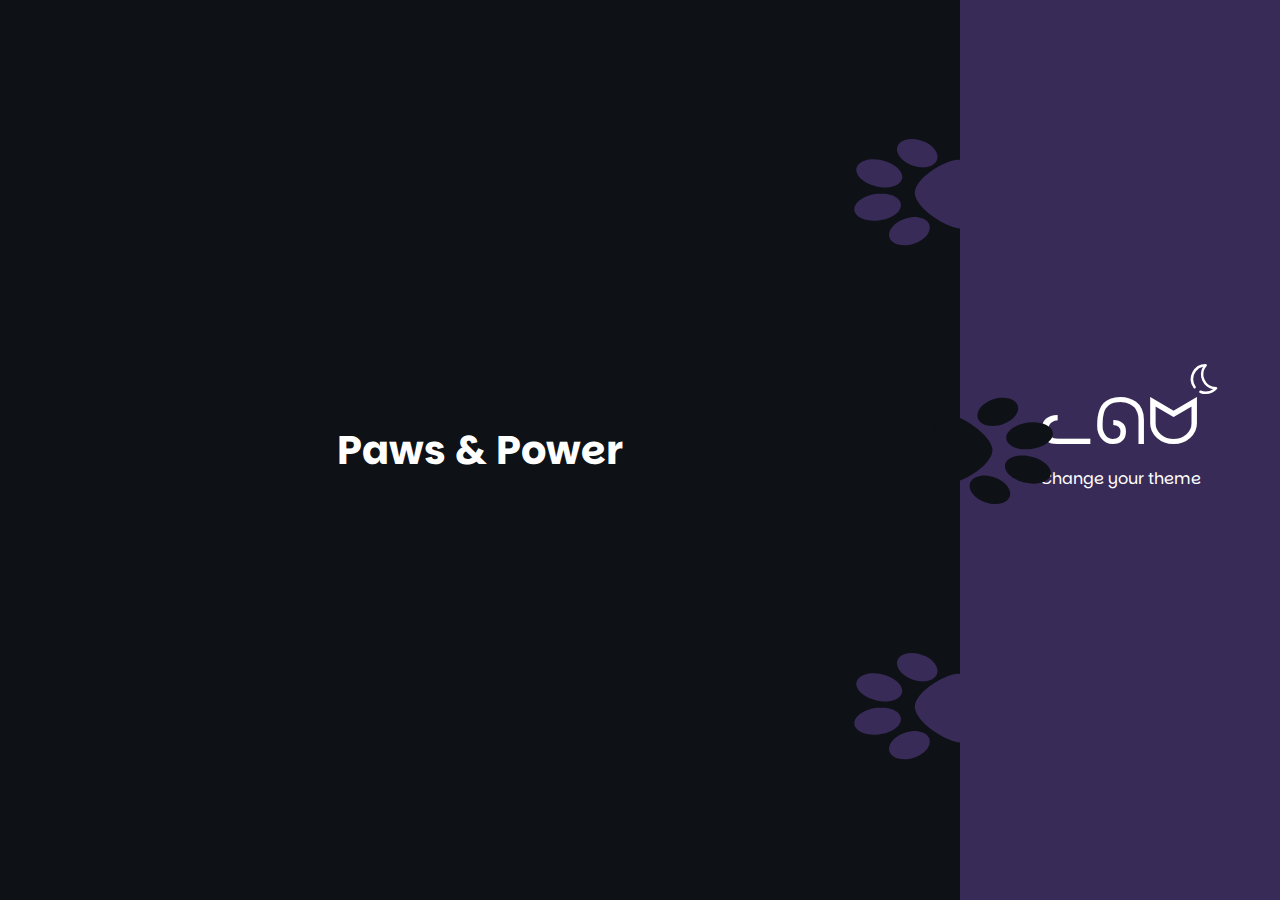
<file: index.html>
<!DOCTYPE html>
<html lang="en">
<head>
    <meta charset="UTF-8">
    <meta name="viewport" content="width=device-width, initial-scale=1.0">
    <title>Header</title>

    <!-- CSS -->
    <link rel="stylesheet" href="header2.css">

    <!-- Google font -->
    <link rel="preconnect" href="https://fonts.googleapis.com">
    <link rel="preconnect" href="https://fonts.gstatic.com" crossorigin>
    <link href="https://fonts.googleapis.com/css2?family=Parkinsans:wght@300..800&display=swap" rel="stylesheet">

    <!-- Favicon -->
    <link rel="shortcut icon" href="favicon.ico" type="image/x-icon">
</head>
<body class="black">
    <div class="page">
        <header>
            <div class="headerLeft">
                <h1 class="notexpanded">
                    Paws & Power
                </h1>
                
                <div class="expanded">
                    <h1>Paws</h1><h1>&</h1><h1>Power</h1>
                </div>
                
                <div class="burger"></div>
                
            </div>
            <div class="headerRight">
                <div class="svgs">
                    <svg version="1.0" xmlns="http://www.w3.org/2000/svg"
                    width="1280.000000pt" height="1280.000000pt" viewBox="0 0 1280.000000 1280.000000"
                    preserveAspectRatio="xMidYMid meet">
                    <metadata>
                        Created by potrace 1.15, written by Peter Selinger 2001-2017
                    </metadata>
                    <g transform="translate(0.000000,1280.000000) scale(0.100000,-0.100000)"
                        fill="#000000" stroke="none">
                    <path d="M4615 12476 c-167 -39 -293 -112 -436 -255 -116 -115 -199 -232 -279
                        -391 -477 -954 -316 -2528 353 -3430 91 -123 249 -285 357 -366 354 -267 752
                        -281 1071 -38 327 250 551 732 636 1369 21 164 25 672 5 840 -82 702 -291
    1283 -618 1722 -82 109 -243 273 -344 350 -94 71 -272 163 -365 188 -83 23
    -302 29 -380 11z"/>
    <path d="M8546 12274 c-311 -61 -636 -299 -905 -661 -346 -465 -580 -1080
    -668 -1758 -28 -216 -25 -698 5 -894 70 -447 219 -789 442 -1011 191 -192 431
    -281 675 -252 581 72 1154 706 1460 1616 254 755 281 1550 73 2156 -203 591
    -615 897 -1082 804z"/>
    <path d="M2095 9010 c-409 -65 -717 -395 -856 -919 -79 -301 -90 -716 -28
    -1081 143 -850 635 -1631 1217 -1933 298 -154 595 -181 850 -75 376 156 623
    560 704 1153 16 119 16 472 -1 610 -130 1102 -809 2069 -1564 2230 -89 19
    -247 26 -322 15z"/>
    <path d="M10570 8200 c-360 -77 -713 -330 -1006 -722 -318 -426 -532 -982
    -594 -1542 -16 -146 -13 -460 5 -601 122 -948 766 -1403 1495 -1059 391 185
    745 566 998 1073 480 960 449 2085 -73 2606 -220 220 -523 310 -825 245z"/>
    <path d="M6225 6421 c-662 -118 -1497 -813 -2237 -1861 -579 -821 -987 -1705
    -1109 -2405 -29 -168 -32 -468 -6 -583 41 -179 110 -297 244 -422 224 -207
    493 -329 830 -376 175 -24 529 -15 754 19 301 47 555 108 1124 272 550 158
    704 191 856 181 193 -13 338 -60 754 -243 298 -131 464 -193 606 -228 530
    -128 976 39 1435 537 137 148 179 220 222 377 24 90 26 110 26 321 0 191 -3
    245 -23 355 -118 667 -469 1473 -976 2240 -603 912 -1311 1569 -1902 1764
    -215 71 -398 87 -598 52z"/>
    </g>
                    </svg>
                    <svg version="1.0" xmlns="http://www.w3.org/2000/svg"
                    width="1280.000000pt" height="1280.000000pt" viewBox="0 0 1280.000000 1280.000000"
                    preserveAspectRatio="xMidYMid meet">
                    <metadata>
                        Created by potrace 1.15, written by Peter Selinger 2001-2017
                    </metadata>
                    <g transform="translate(0.000000,1280.000000) scale(0.100000,-0.100000)"
                        fill="#000000" stroke="none">
                    <path d="M4615 12476 c-167 -39 -293 -112 -436 -255 -116 -115 -199 -232 -279
                        -391 -477 -954 -316 -2528 353 -3430 91 -123 249 -285 357 -366 354 -267 752
                        -281 1071 -38 327 250 551 732 636 1369 21 164 25 672 5 840 -82 702 -291
    1283 -618 1722 -82 109 -243 273 -344 350 -94 71 -272 163 -365 188 -83 23
    -302 29 -380 11z"/>
    <path d="M8546 12274 c-311 -61 -636 -299 -905 -661 -346 -465 -580 -1080
    -668 -1758 -28 -216 -25 -698 5 -894 70 -447 219 -789 442 -1011 191 -192 431
    -281 675 -252 581 72 1154 706 1460 1616 254 755 281 1550 73 2156 -203 591
    -615 897 -1082 804z"/>
    <path d="M2095 9010 c-409 -65 -717 -395 -856 -919 -79 -301 -90 -716 -28
    -1081 143 -850 635 -1631 1217 -1933 298 -154 595 -181 850 -75 376 156 623
    560 704 1153 16 119 16 472 -1 610 -130 1102 -809 2069 -1564 2230 -89 19
    -247 26 -322 15z"/>
    <path d="M10570 8200 c-360 -77 -713 -330 -1006 -722 -318 -426 -532 -982
    -594 -1542 -16 -146 -13 -460 5 -601 122 -948 766 -1403 1495 -1059 391 185
    745 566 998 1073 480 960 449 2085 -73 2606 -220 220 -523 310 -825 245z"/>
    <path d="M6225 6421 c-662 -118 -1497 -813 -2237 -1861 -579 -821 -987 -1705
    -1109 -2405 -29 -168 -32 -468 -6 -583 41 -179 110 -297 244 -422 224 -207
    493 -329 830 -376 175 -24 529 -15 754 19 301 47 555 108 1124 272 550 158
    704 191 856 181 193 -13 338 -60 754 -243 298 -131 464 -193 606 -228 530
    -128 976 39 1435 537 137 148 179 220 222 377 24 90 26 110 26 321 0 191 -3
    245 -23 355 -118 667 -469 1473 -976 2240 -603 912 -1311 1569 -1902 1764
    -215 71 -398 87 -598 52z"/>
    </g>
                    </svg>
                    <svg version="1.0" xmlns="http://www.w3.org/2000/svg"
                width="1280.000000pt" height="1280.000000pt" viewBox="0 0 1280.000000 1280.000000"
                preserveAspectRatio="xMidYMid meet">
                <metadata>
                    Created by potrace 1.15, written by Peter Selinger 2001-2017
                </metadata>
                <g transform="translate(0.000000,1280.000000) scale(0.100000,-0.100000)"
                    fill="#000000" stroke="none">
                <path d="M4615 12476 c-167 -39 -293 -112 -436 -255 -116 -115 -199 -232 -279
                    -391 -477 -954 -316 -2528 353 -3430 91 -123 249 -285 357 -366 354 -267 752
                    -281 1071 -38 327 250 551 732 636 1369 21 164 25 672 5 840 -82 702 -291
        1283 -618 1722 -82 109 -243 273 -344 350 -94 71 -272 163 -365 188 -83 23
        -302 29 -380 11z"/>
        <path d="M8546 12274 c-311 -61 -636 -299 -905 -661 -346 -465 -580 -1080
        -668 -1758 -28 -216 -25 -698 5 -894 70 -447 219 -789 442 -1011 191 -192 431
        -281 675 -252 581 72 1154 706 1460 1616 254 755 281 1550 73 2156 -203 591
        -615 897 -1082 804z"/>
        <path d="M2095 9010 c-409 -65 -717 -395 -856 -919 -79 -301 -90 -716 -28
        -1081 143 -850 635 -1631 1217 -1933 298 -154 595 -181 850 -75 376 156 623
        560 704 1153 16 119 16 472 -1 610 -130 1102 -809 2069 -1564 2230 -89 19
        -247 26 -322 15z"/>
        <path d="M10570 8200 c-360 -77 -713 -330 -1006 -722 -318 -426 -532 -982
        -594 -1542 -16 -146 -13 -460 5 -601 122 -948 766 -1403 1495 -1059 391 185
        745 566 998 1073 480 960 449 2085 -73 2606 -220 220 -523 310 -825 245z"/>
        <path d="M6225 6421 c-662 -118 -1497 -813 -2237 -1861 -579 -821 -987 -1705
        -1109 -2405 -29 -168 -32 -468 -6 -583 41 -179 110 -297 244 -422 224 -207
        493 -329 830 -376 175 -24 529 -15 754 19 301 47 555 108 1124 272 550 158
        704 191 856 181 193 -13 338 -60 754 -243 298 -131 464 -193 606 -228 530
        -128 976 39 1435 537 137 148 179 220 222 377 24 90 26 110 26 321 0 191 -3
        245 -23 355 -118 667 -469 1473 -976 2240 -603 912 -1311 1569 -1902 1764
        -215 71 -398 87 -598 52z"/>
        </g>
                    </svg>
                </div>
                <div class="theme">
                    
                    <span class="cat">ᓚᘏᗢ</span> 
                
                    <p class="themep">Change your theme</p>
                </div>
            </div>
        </header>
    </div>
    <script>
        var audio = new Audio('osu-hit-sound.mp3');
        document.querySelector('.headerRight').addEventListener('mouseover', function() {
            document.querySelector('header').classList.add('expanded');
        });
        document.querySelector('.headerRight').addEventListener('mouseout', function() {
            document.querySelector('header').classList.remove('expanded');
        });
        document.querySelector('.theme').addEventListener('click', function() {
            document.querySelector('body').classList.toggle('light');
            audio.currentTime = 0;
            audio.play();
        });
    </script>
</body>
</html>
</file>
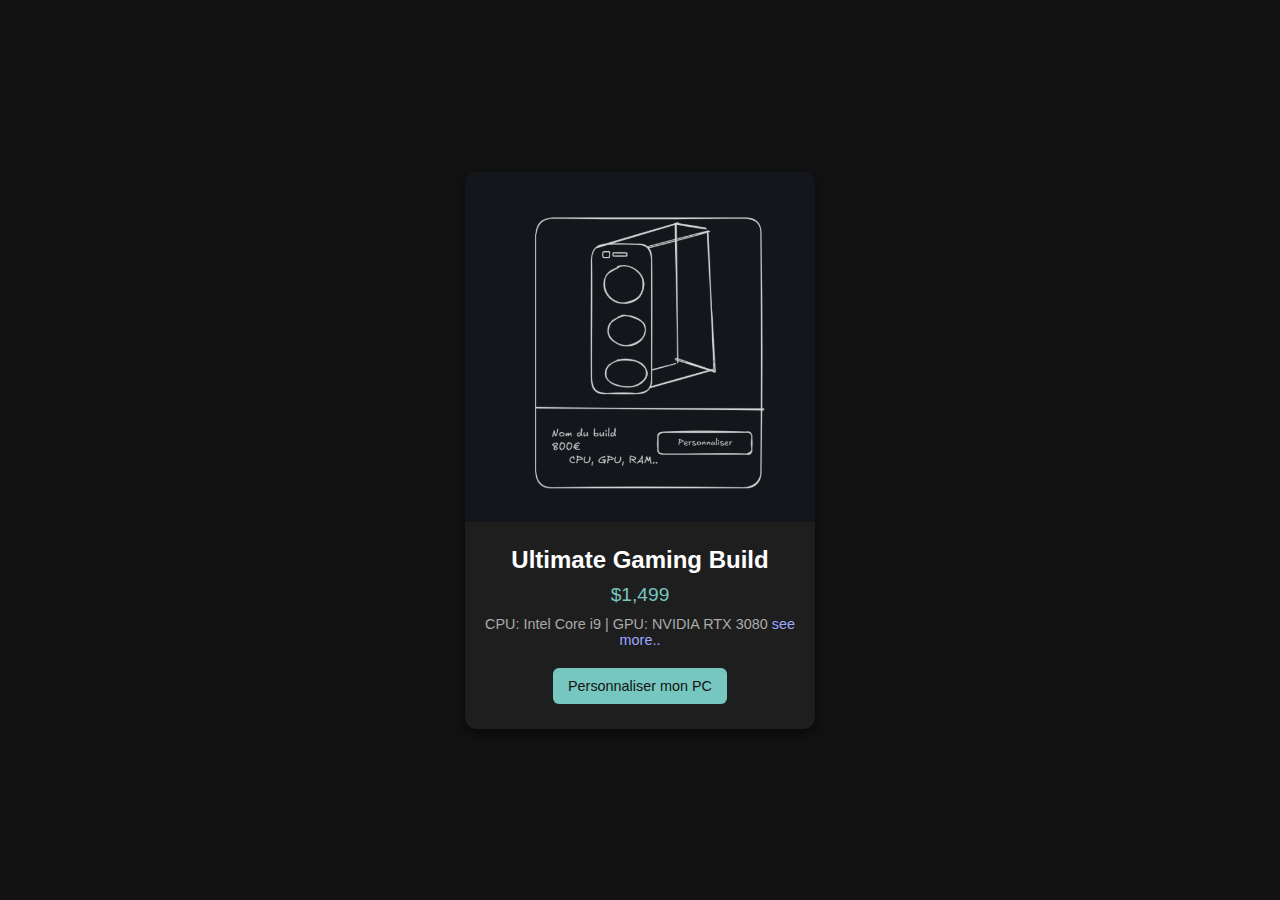
<file: 2card.html>
<!DOCTYPE html>
<html lang="en">
<head>
    <meta charset="UTF-8">
    <meta name="viewport" content="width=device-width, initial-scale=1.0">
    <title>PC Build Card</title>
    <link rel="stylesheet" href="styles.css">
</head>
<body>
    <div class="card">
        <img src="placeholder.webp" alt="PC Build">
        <div class="card-content">
            <h2>Ultimate Gaming Build</h2>
            <p class="price">$1,499</p>
            <p class="specs">CPU: Intel Core i9 | GPU: NVIDIA RTX 3080 <span class="see-more"><a href="#">see more..</a></span></p>
            <div class="buttons">
                <button>Personnaliser mon PC</button>
            </div>
        </div>
    </div>
</body>
</html>
</file>
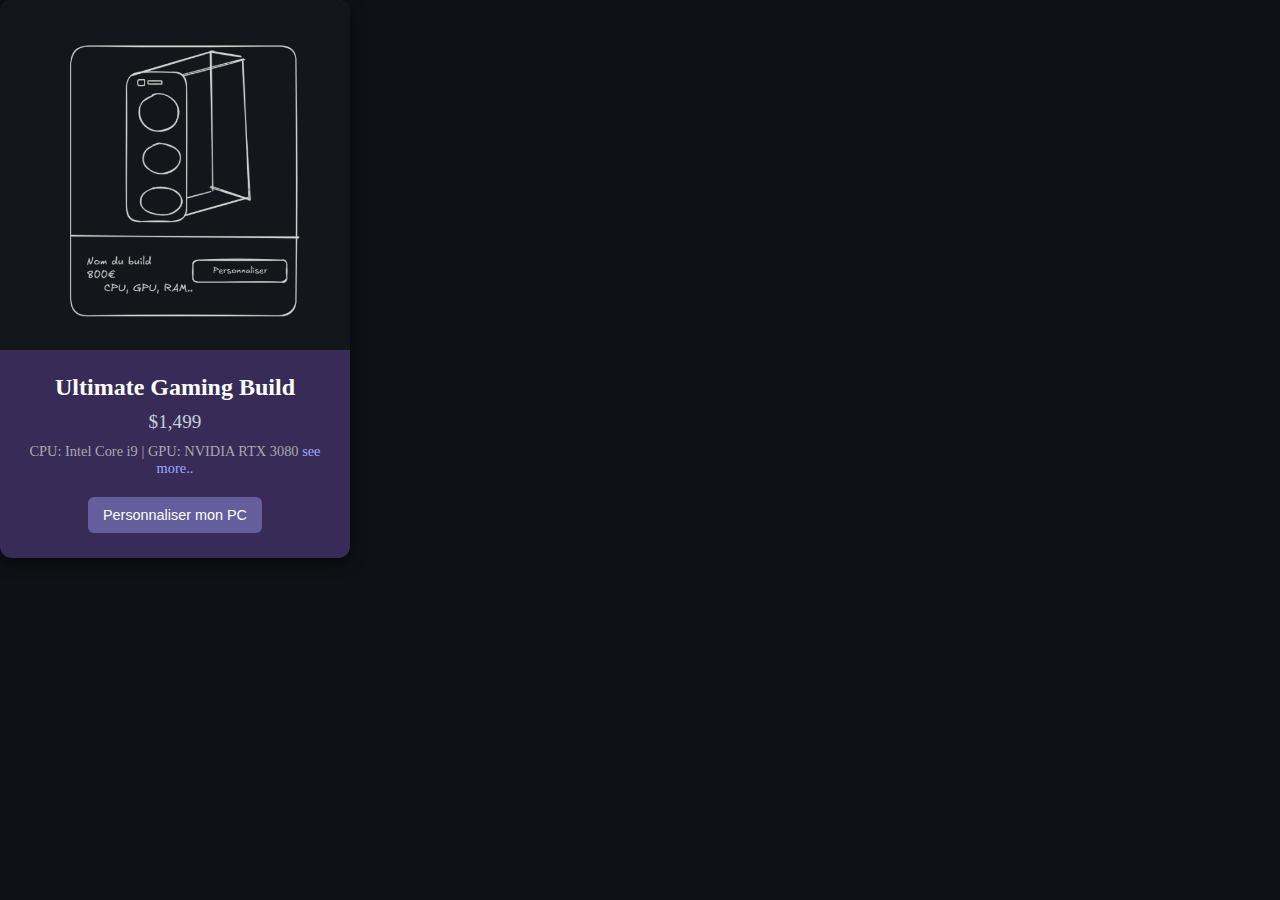
<file: card.html>
<!DOCTYPE html>
<html lang="en">
<head>
    <meta charset="UTF-8">
    <meta name="viewport" content="width=device-width, initial-scale=1.0">
    <link rel="stylesheet" href="style.css">
    <title>Document</title>
</head>
<body>
    <div class="card">
        <img src="placeholder.webp" alt="PC Build">
        <div class="card-content">
            <h2>Ultimate Gaming Build</h2>
            <p class="price">$1,499</p>
            <p class="specs">CPU: Intel Core i9 | GPU: NVIDIA RTX 3080 <span class="see-more"><a href="#">see more..</a></span></p>
            <div class="buttons">
                <button>Personnaliser mon PC</button>
            </div>
        </div>
    </div>
</body>
</html>
</file>
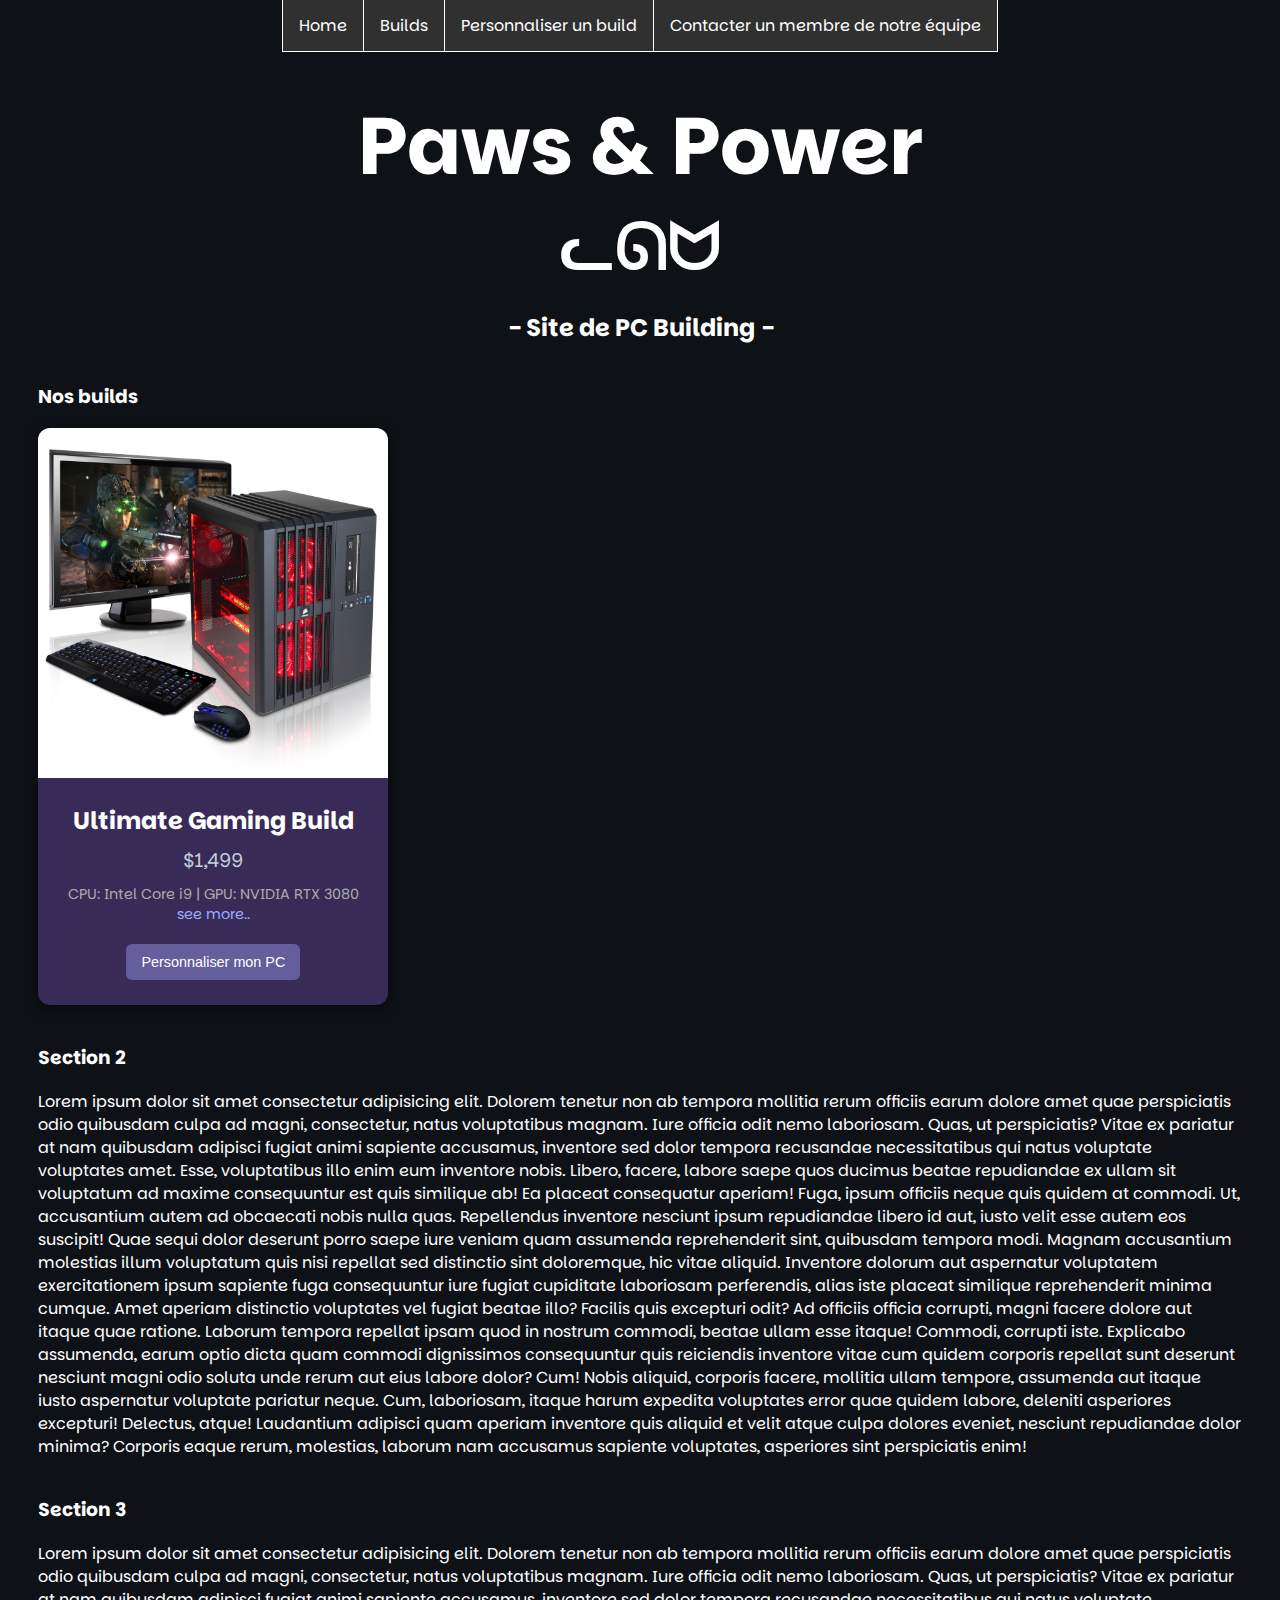
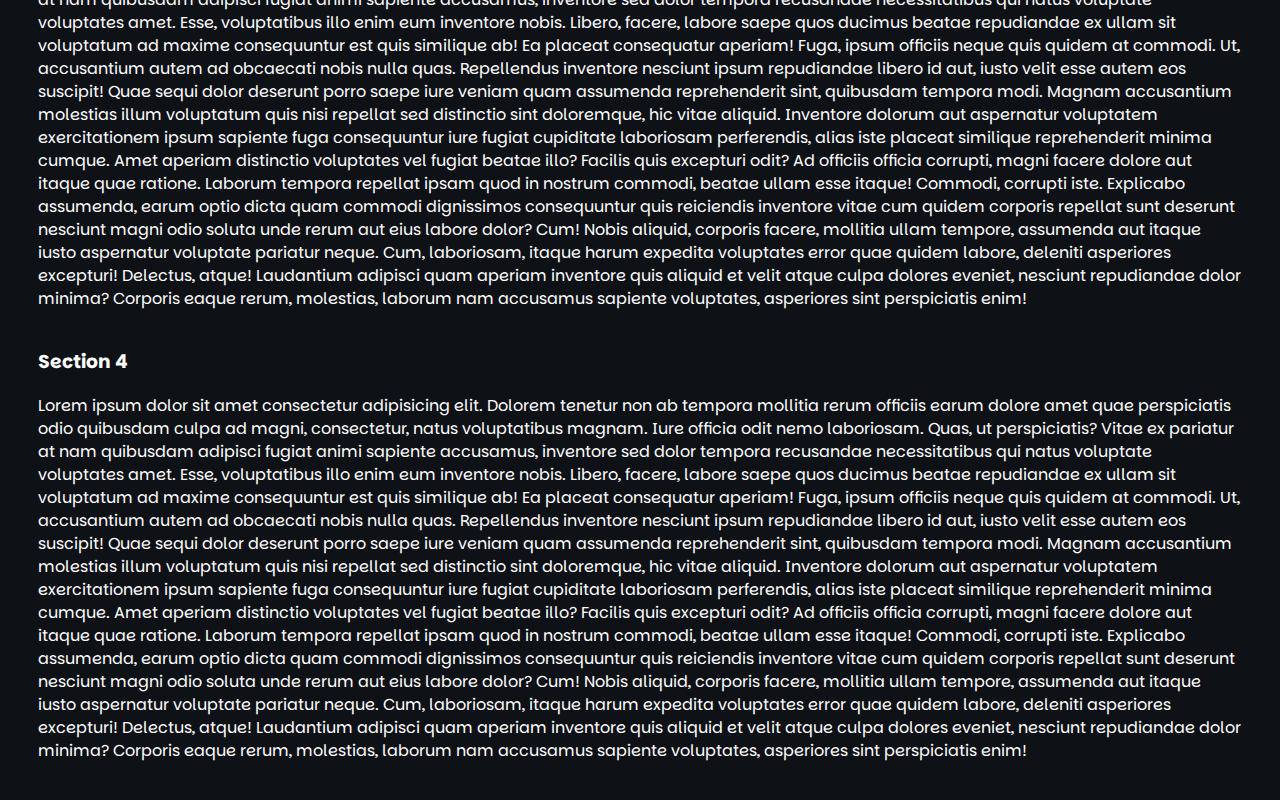
<file: placeholder.html>
<!DOCTYPE html>
<html lang="fr">
<head>
    <meta charset="UTF-8">
    <meta name="viewport" content="width=device-width, initial-scale=1.0">
    <link rel="stylesheet" href="style.css">
    <link rel="shortcut icon" href="favicon.ico" type="image/x-icon">
    <link rel="preconnect" href="https://fonts.googleapis.com">
    <link rel="preconnect" href="https://fonts.gstatic.com" crossorigin>
    <link href="https://fonts.googleapis.com/css2?family=Parkinsans:wght@300..800&display=swap" rel="stylesheet">
    <title>Paws & Power ᓚᘏᗢ - PC Building</title>
</head>
<body>
    <nav>
        <ul>
            <li><a href="#">Home</a></li>
            <li><a href="#">Builds</a></li>
            <li><a href="#">Personnaliser un build</a></li>
            <li><a href="#">Contacter un membre de notre équipe</a></li>
        </ul>
    </nav>
    <header>
        <h1>Paws & Power</h1>
        <h1 id="cat">ᓚᘏᗢ</h1>
        <h2>- Site de PC Building -</h2>
    </header>
    <section>
        <h3>Nos builds</h3>
        <div class="card">
            <img src="placeholder.jpg" alt="PC Build">
            <div class="card-content">
                <h2>Ultimate Gaming Build</h2>
                <p class="price">$1,499</p>   
                <p class="specs">CPU: Intel Core i9 | GPU: NVIDIA RTX 3080 <span class="see-more"><a href="#">see more..</a></span></p>
                <div class="buttons">
                    <button>Personnaliser mon PC</button>
                </div>
            </div>
        </div>
    </section>
    <section>
        <h3>Section 2</h3>
        <p>Lorem ipsum dolor sit amet consectetur adipisicing elit. Dolorem tenetur non ab tempora mollitia rerum officiis earum dolore amet quae perspiciatis odio quibusdam culpa ad magni, consectetur, natus voluptatibus magnam.
        Iure officia odit nemo laboriosam. Quas, ut perspiciatis? Vitae ex pariatur at nam quibusdam adipisci fugiat animi sapiente accusamus, inventore sed dolor tempora recusandae necessitatibus qui natus voluptate voluptates amet.
        Esse, voluptatibus illo enim eum inventore nobis. Libero, facere, labore saepe quos ducimus beatae repudiandae ex ullam sit voluptatum ad maxime consequuntur est quis similique ab! Ea placeat consequatur aperiam!
        Fuga, ipsum officiis neque quis quidem at commodi. Ut, accusantium autem ad obcaecati nobis nulla quas. Repellendus inventore nesciunt ipsum repudiandae libero id aut, iusto velit esse autem eos suscipit!
        Quae sequi dolor deserunt porro saepe iure veniam quam assumenda reprehenderit sint, quibusdam tempora modi. Magnam accusantium molestias illum voluptatum quis nisi repellat sed distinctio sint doloremque, hic vitae aliquid.
        Inventore dolorum aut aspernatur voluptatem exercitationem ipsum sapiente fuga consequuntur iure fugiat cupiditate laboriosam perferendis, alias iste placeat similique reprehenderit minima cumque. Amet aperiam distinctio voluptates vel fugiat beatae illo?
        Facilis quis excepturi odit? Ad officiis officia corrupti, magni facere dolore aut itaque quae ratione. Laborum tempora repellat ipsam quod in nostrum commodi, beatae ullam esse itaque! Commodi, corrupti iste.
        Explicabo assumenda, earum optio dicta quam commodi dignissimos consequuntur quis reiciendis inventore vitae cum quidem corporis repellat sunt deserunt nesciunt magni odio soluta unde rerum aut eius labore dolor? Cum!
        Nobis aliquid, corporis facere, mollitia ullam tempore, assumenda aut itaque iusto aspernatur voluptate pariatur neque. Cum, laboriosam, itaque harum expedita voluptates error quae quidem labore, deleniti asperiores excepturi! Delectus, atque!
        Laudantium adipisci quam aperiam inventore quis aliquid et velit atque culpa dolores eveniet, nesciunt repudiandae dolor minima? Corporis eaque rerum, molestias, laborum nam accusamus sapiente voluptates, asperiores sint perspiciatis enim!</p>
    </section>
    <section>
        <h3>Section 3</h3>
        <p>Lorem ipsum dolor sit amet consectetur adipisicing elit. Dolorem tenetur non ab tempora mollitia rerum officiis earum dolore amet quae perspiciatis odio quibusdam culpa ad magni, consectetur, natus voluptatibus magnam.
        Iure officia odit nemo laboriosam. Quas, ut perspiciatis? Vitae ex pariatur at nam quibusdam adipisci fugiat animi sapiente accusamus, inventore sed dolor tempora recusandae necessitatibus qui natus voluptate voluptates amet.
        Esse, voluptatibus illo enim eum inventore nobis. Libero, facere, labore saepe quos ducimus beatae repudiandae ex ullam sit voluptatum ad maxime consequuntur est quis similique ab! Ea placeat consequatur aperiam!
        Fuga, ipsum officiis neque quis quidem at commodi. Ut, accusantium autem ad obcaecati nobis nulla quas. Repellendus inventore nesciunt ipsum repudiandae libero id aut, iusto velit esse autem eos suscipit!
        Quae sequi dolor deserunt porro saepe iure veniam quam assumenda reprehenderit sint, quibusdam tempora modi. Magnam accusantium molestias illum voluptatum quis nisi repellat sed distinctio sint doloremque, hic vitae aliquid.
        Inventore dolorum aut aspernatur voluptatem exercitationem ipsum sapiente fuga consequuntur iure fugiat cupiditate laboriosam perferendis, alias iste placeat similique reprehenderit minima cumque. Amet aperiam distinctio voluptates vel fugiat beatae illo?
        Facilis quis excepturi odit? Ad officiis officia corrupti, magni facere dolore aut itaque quae ratione. Laborum tempora repellat ipsam quod in nostrum commodi, beatae ullam esse itaque! Commodi, corrupti iste.
        Explicabo assumenda, earum optio dicta quam commodi dignissimos consequuntur quis reiciendis inventore vitae cum quidem corporis repellat sunt deserunt nesciunt magni odio soluta unde rerum aut eius labore dolor? Cum!
        Nobis aliquid, corporis facere, mollitia ullam tempore, assumenda aut itaque iusto aspernatur voluptate pariatur neque. Cum, laboriosam, itaque harum expedita voluptates error quae quidem labore, deleniti asperiores excepturi! Delectus, atque!
        Laudantium adipisci quam aperiam inventore quis aliquid et velit atque culpa dolores eveniet, nesciunt repudiandae dolor minima? Corporis eaque rerum, molestias, laborum nam accusamus sapiente voluptates, asperiores sint perspiciatis enim!</p>
    </section>
    <section>
        <h3>Section 4</h3>
        <p>Lorem ipsum dolor sit amet consectetur adipisicing elit. Dolorem tenetur non ab tempora mollitia rerum officiis earum dolore amet quae perspiciatis odio quibusdam culpa ad magni, consectetur, natus voluptatibus magnam.
        Iure officia odit nemo laboriosam. Quas, ut perspiciatis? Vitae ex pariatur at nam quibusdam adipisci fugiat animi sapiente accusamus, inventore sed dolor tempora recusandae necessitatibus qui natus voluptate voluptates amet.
        Esse, voluptatibus illo enim eum inventore nobis. Libero, facere, labore saepe quos ducimus beatae repudiandae ex ullam sit voluptatum ad maxime consequuntur est quis similique ab! Ea placeat consequatur aperiam!
        Fuga, ipsum officiis neque quis quidem at commodi. Ut, accusantium autem ad obcaecati nobis nulla quas. Repellendus inventore nesciunt ipsum repudiandae libero id aut, iusto velit esse autem eos suscipit!
        Quae sequi dolor deserunt porro saepe iure veniam quam assumenda reprehenderit sint, quibusdam tempora modi. Magnam accusantium molestias illum voluptatum quis nisi repellat sed distinctio sint doloremque, hic vitae aliquid.
        Inventore dolorum aut aspernatur voluptatem exercitationem ipsum sapiente fuga consequuntur iure fugiat cupiditate laboriosam perferendis, alias iste placeat similique reprehenderit minima cumque. Amet aperiam distinctio voluptates vel fugiat beatae illo?
        Facilis quis excepturi odit? Ad officiis officia corrupti, magni facere dolore aut itaque quae ratione. Laborum tempora repellat ipsam quod in nostrum commodi, beatae ullam esse itaque! Commodi, corrupti iste.
        Explicabo assumenda, earum optio dicta quam commodi dignissimos consequuntur quis reiciendis inventore vitae cum quidem corporis repellat sunt deserunt nesciunt magni odio soluta unde rerum aut eius labore dolor? Cum!
        Nobis aliquid, corporis facere, mollitia ullam tempore, assumenda aut itaque iusto aspernatur voluptate pariatur neque. Cum, laboriosam, itaque harum expedita voluptates error quae quidem labore, deleniti asperiores excepturi! Delectus, atque!
        Laudantium adipisci quam aperiam inventore quis aliquid et velit atque culpa dolores eveniet, nesciunt repudiandae dolor minima? Corporis eaque rerum, molestias, laborum nam accusamus sapiente voluptates, asperiores sint perspiciatis enim!</p>
    </section>
</body>
</html>
</file>
<file: header2.css>
/* Setting up colors */

body { /* This is the dark theme */
    --BACKGROUND: #0E1116;
    --FONT-COLOR: white;
    --BACKGROUND-COLORED: #392B58;
    --CTA: #645E9D;
    --CTA-LIGHT: #E76B74;
    --LINK: #9ca9ff;
    --LINK-HOVER: #8d9aff;
    --LINK-UNDERLINE: #a4aaff;
    --GREY-LIGHT: #c4cfdb;
    --GREY: #aaaaaa;
}

body.light { /* This is the light theme */  
    --BACKGROUND: #F7D6E0;
    --FONT-COLOR: #376973;
    --BACKGROUND-COLORED: #F2B5D4;
    --CTA: #645E9D;
    --CTA-LIGHT: #E76B74;
    --LINK: #9ca9ff;
    --LINK-HOVER: #8d9aff;
    --LINK-UNDERLINE: #a4aaff;
    --GREY-LIGHT: #905577;
    --GREY: #aaaaaa;
}

body { 
    background-color: var(--BACKGROUND);
    color: var(--FONT-COLOR);
    font-family: 'Parkinsans', system-ui, -apple-system, BlinkMacSystemFont, 'Segoe UI', Roboto, Oxygen, Ubuntu, Cantarell, 'Open Sans', 'Helvetica Neue', sans-serif;
    margin: 0;
    padding: 0;
    overflow: hidden;
}

/* Header */

header {
    display: grid;
    grid-template-columns: 3fr 1fr;
    height: 100vh;
    transition: grid-template-columns 0.5s ease;
}

/* Left side */

header .headerLeft {
    display: flex;
    flex-direction: column;
    justify-content: center;
    align-items: center;
    padding: 0 2rem;
}

header .headerLeft h1 {
    font-size: 2.5rem;
    text-align: center;
    user-select: none;
}

/* Right side */

header .headerRight {
    display: flex; 
    flex-direction: column;
    line-height: 0;
    justify-content: center;
    align-items: center;
    position: relative;
    background-color: var(--BACKGROUND-COLORED);
    flex: 1;
}

header .headerRight p {
    font-size: 1rem;
    text-align: center;
    margin: 0;
}

header .headerRight .theme {
    cursor: pointer;
    /* border: 0.5px solid var(--GREY-LIGHT); */
    /* padding: 4.5rem 2rem 2rem 2rem; */
    /* border-radius: 0.5rem; */
}

.headerRight span {
    font-size: 4rem;
    user-select: none;
    justify-self: center;
    align-self: center;
}

.headerRight span::after{
    content: '';
    background-image: url('moon.svg');
    background-size: cover;
    background-repeat: no-repeat;
    width: 40px;
    height: 40px;
    display: block;
    position: relative;
    top: -5rem;
    right: -9rem;
}

/* Paws */

header .headerRight .svgs {
    display: flex;
    flex-direction: column;
    justify-content: space-evenly;
    align-items: flex-start;
    height: 100%;
    position: absolute;
    transform: translateX(-16vw);
}

header .headerRight svg {
    rotate: -90deg;
    aspect-ratio: 1/1;
    width: 10vw;
    height: auto;
    transition: all 0.5s ease;
    g {
        fill: var(--BACKGROUND-COLORED);
    }
}

header .headerRight svg:nth-child(2) {
    rotate: 90deg;
    transform: translateY(-6vw);
    g{
        fill: var(--BACKGROUND);
        
    }
}

/* Light mode */

body.light .headerRight span::after{
    background-image: url('sun.svg');
}

/* Expanded header */

header .headerLeft .expanded{
    display: none;
}
header .headerLeft h1.notexpanded {
    display: block;
}
header.expanded .headerLeft .expanded {
    display: flex;
    flex-direction: column;
    justify-content: center;
    align-items: center;
    line-height: 0;
    padding: 0;
}
header.expanded .headerLeft h1.notexpanded {
    display: none;
}
header .headerLeft h1 {
    user-select: none;
}
header.expanded .headerRight .theme {
    transform: scale(1.5);
    transition: transform 0.5s ease;
}
header .headerRight .theme {
    transition: transform 0.5s ease;
}

header.expanded {
    grid-template-columns: 1fr 2.5fr;
}
header.expanded .headerRight svg {
    transform: translateY(-22vw);
}
header.expanded .headerRight svg:nth-child(2) {
    transform: translateY(16vw);
    rotate: 90deg;
}

/* Burger */

.burger {
    position: absolute;
    top: 1rem;
    right: 1rem;
}
</file>
<file: styles.css>
body {
    background-color: #121212;
    color: #ffffff;
    font-family: Arial, sans-serif;
    display: flex;
    justify-content: center;
    align-items: center;
    height: 100vh;
    margin: 0;
}

.card {
    background-color: #1e1e1e;
    border-radius: 12px;
    box-shadow: 0 4px 15px rgba(0, 0, 0, 0.5);
    overflow: hidden;
    max-width: 350px;
    text-align: center;
    transition: transform 0.3s ease;
}

.card:hover {
    transform: scale(1.05);
}

.card img {
    width: 100%;
    height: 350px;
    object-fit: cover;
}

.card-content {
    padding: 20px;
}

.card h2 {
    font-size: 1.5rem;
    margin: 0;
}

.card .price {
    font-size: 1.2rem;
    color: #76c7c0;
    margin: 10px 0;
}

.card .specs {
    font-size: 0.9rem;
    color: #aaaaaa;
    margin: 10px 0;
}

.card .buttons {
    margin-top: 15px;
}

.card button {
    background-color: #76c7c0;
    color: #121212;
    border: none;
    padding: 10px 15px;
    font-size: 0.9rem;
    border-radius: 6px;
    cursor: pointer;
    margin: 5px;
    transition: background-color 0.3s ease;
}

.card button:hover {
    background-color: #5da9a4;
}

.card .see-more a {
    color: #9ca9ff;
    text-decoration: none;
    
}

.card .see-more a:hover {
    color: #8d9aff;
    text-decoration: underline #a4aaff;
}
</file>
<file: style.css>
* {
    /* --BACKGROUND: #161925; */
    --BACKGROUND: #0E1116;
    /* --BACKGROUND: #171D1C; */
    /* --BACKGROUND: #02111B; */
    --FONT-COLOR: white;
    /* --BACKGROUND-COLORED: #2D3047; */
    --BACKGROUND-COLORED: #392B58;
    /* --CTA: #EA526F; */
    --CTA: #645E9D;
    --CTA-LIGHT: #E76B74;
    --LINK: #9ca9ff;
    --LINK-HOVER: #8d9aff;
    --LINK-UNDERLINE: #a4aaff;
    --GREY-LIGHT: #c4cfdb;
    --GREY: #aaaaaa;
}

body {
    background-color: var(--BACKGROUND);
    color: var(--FONT-COLOR);
    font-family: 'Parkinsans', 'Times New Roman';
    margin: 0;
}

header {
    text-align: center;
}
header, section {
    margin: 3%;
}

/* CARD */

.card {
    background-color: var(--BACKGROUND-COLORED);
    border-radius: 12px;
    box-shadow: 0 4px 15px rgba(0, 0, 0, 0.5);
    overflow: hidden;
    max-width: 350px;
    text-align: center;
    transition: transform 0.3s ease;
}

.card:hover {
    transform: scale(1.05);
}

.card img {
    width: 100%;
    height: 350px;
    object-fit: cover;
}

.card-content {
    padding: 20px;
}

.card h2 {
    font-size: 1.5rem;
    margin: 0;
}

.card .price {
    font-size: 1.2rem;
    color: var(--GREY-LIGHT);
    margin: 10px 0;
}

.card .specs {
    font-size: 0.9rem;
    color: var(--GREY);
    margin: 10px 0;
}

.card .buttons {
    margin-top: 15px;
}

.card button {
    background-color: var(--CTA);
    color: rgb(255, 255, 255);
    border: none;
    padding: 10px 15px;
    font-size: 0.9rem;
    border-radius: 6px;
    cursor: pointer;
    margin: 5px;
    transition: background-color 0.3s ease;
}

.card button:hover {
    background-color: var(--CTA-LIGHT);
}

.card .see-more a {
    color: var(--LINK);
    text-decoration: none;
    
}

.card .see-more a:hover {
    color: var(--LINK-HOVER);
    text-decoration: underline --LINK-UNDERLINE;
}

/* */

h1 {
    font-size: 5rem;
    margin-block: 0rem;
}
h1#cat {
    font-size: 4rem;
}

/* Menu */

nav {
    margin-top: 0;
    padding: 0;
}

ul {
    list-style-type: none;
    margin: 0;
    padding: 0;
    overflow: hidden;
    align-items: center;
    justify-content: center;
    display: flex;
  }
  
  li {
    background-color: #303030;
    float: left;
    border-left: solid 1px var(--FONT-COLOR);
    border-bottom: solid 1px var(--FONT-COLOR);
  }

  ul li:last-child {
    border-right: solid 1px var(--FONT-COLOR);
  }
  
  li a {
    display: block;
    color: white;
    text-align: center;
    padding: 14px 16px;
    text-decoration: none;
  }
  
  li a:hover:not(.active) {
    background-color: #111;
  }
  
  .active {
    background-color: #04AA6D;
  }
</file>
